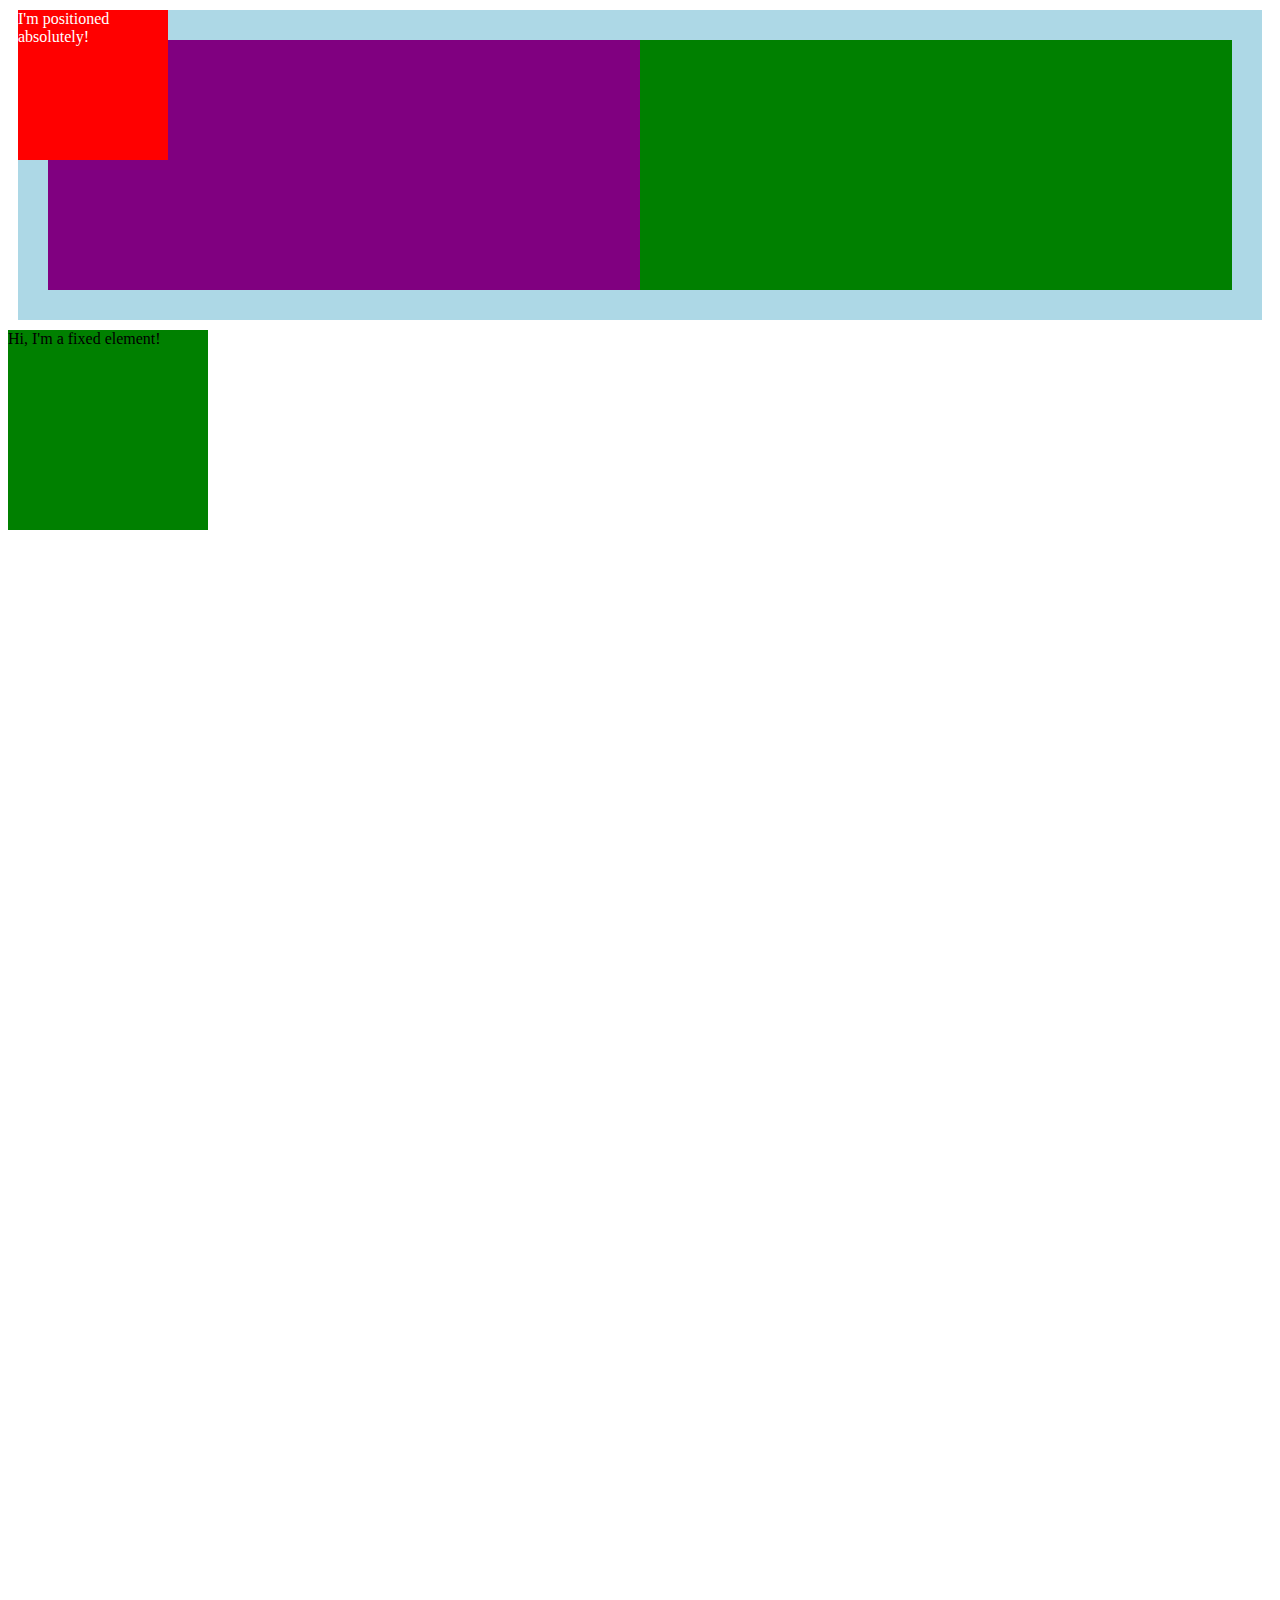
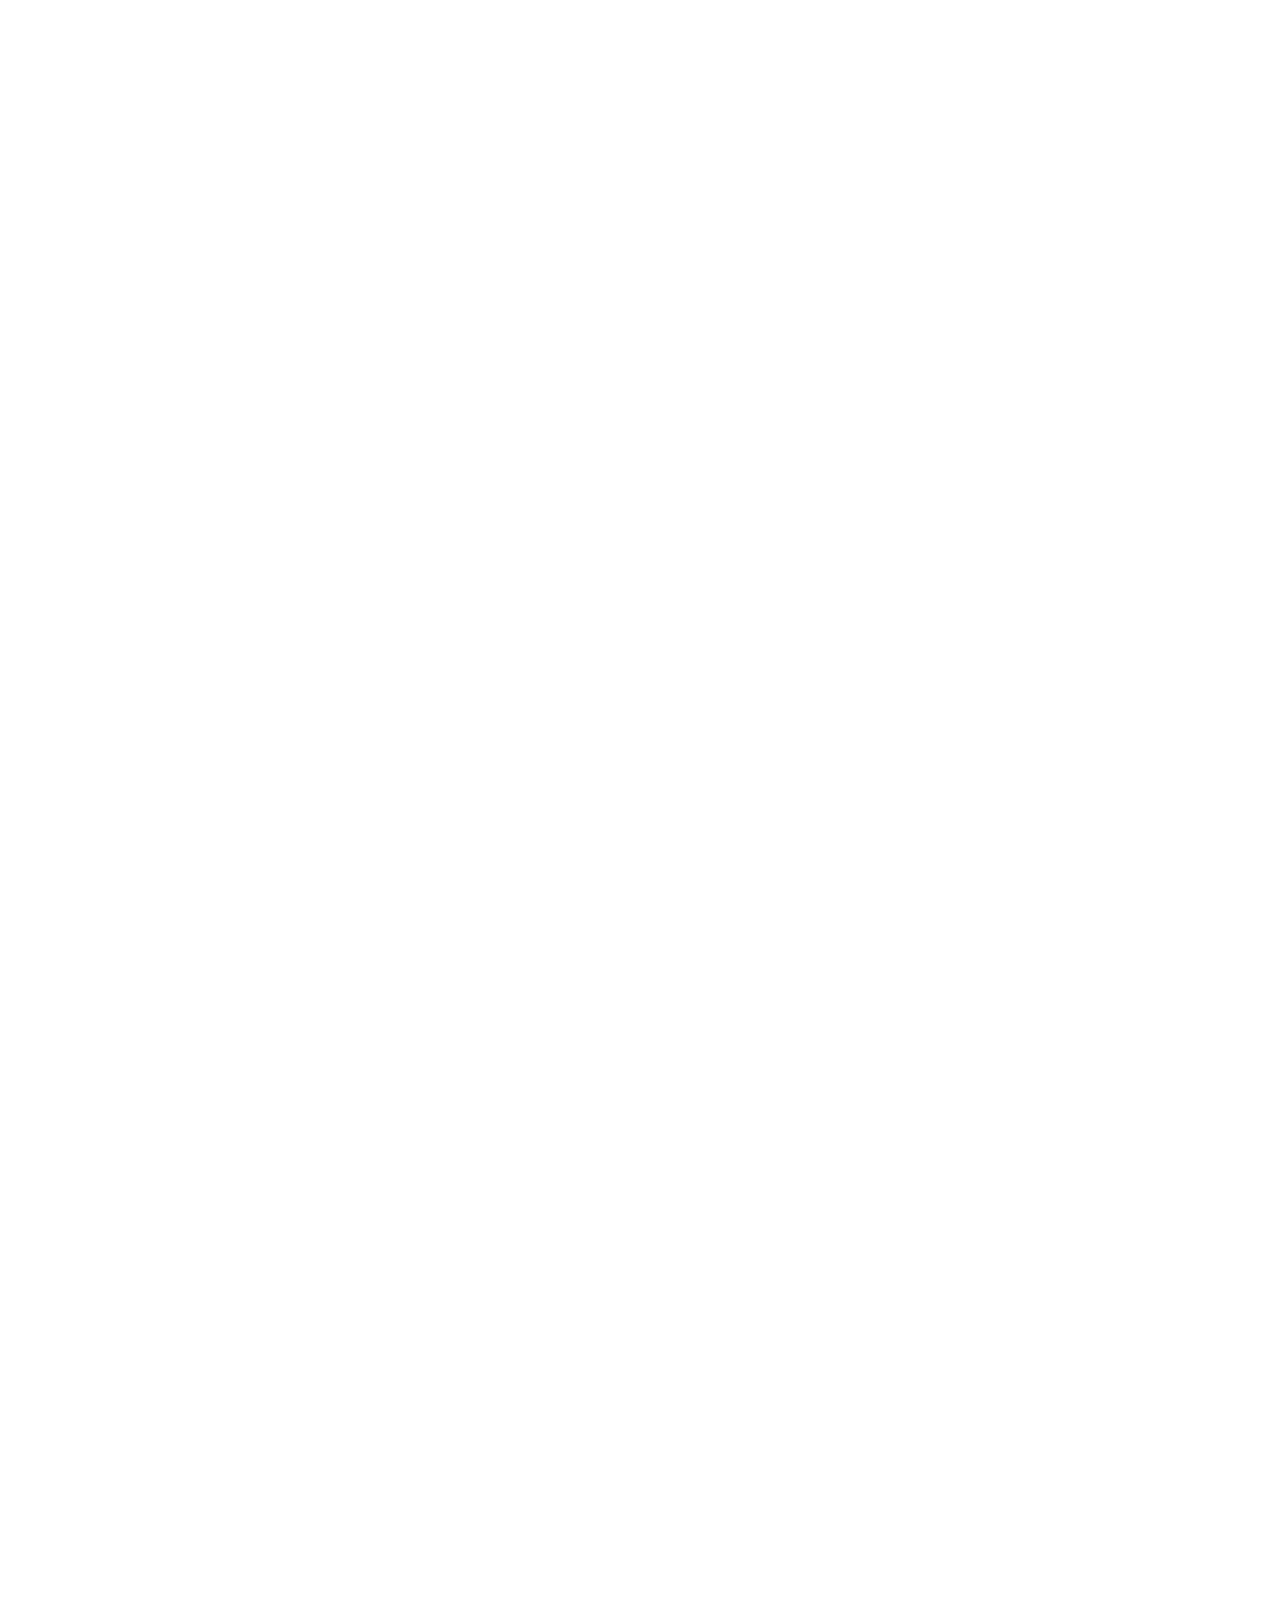
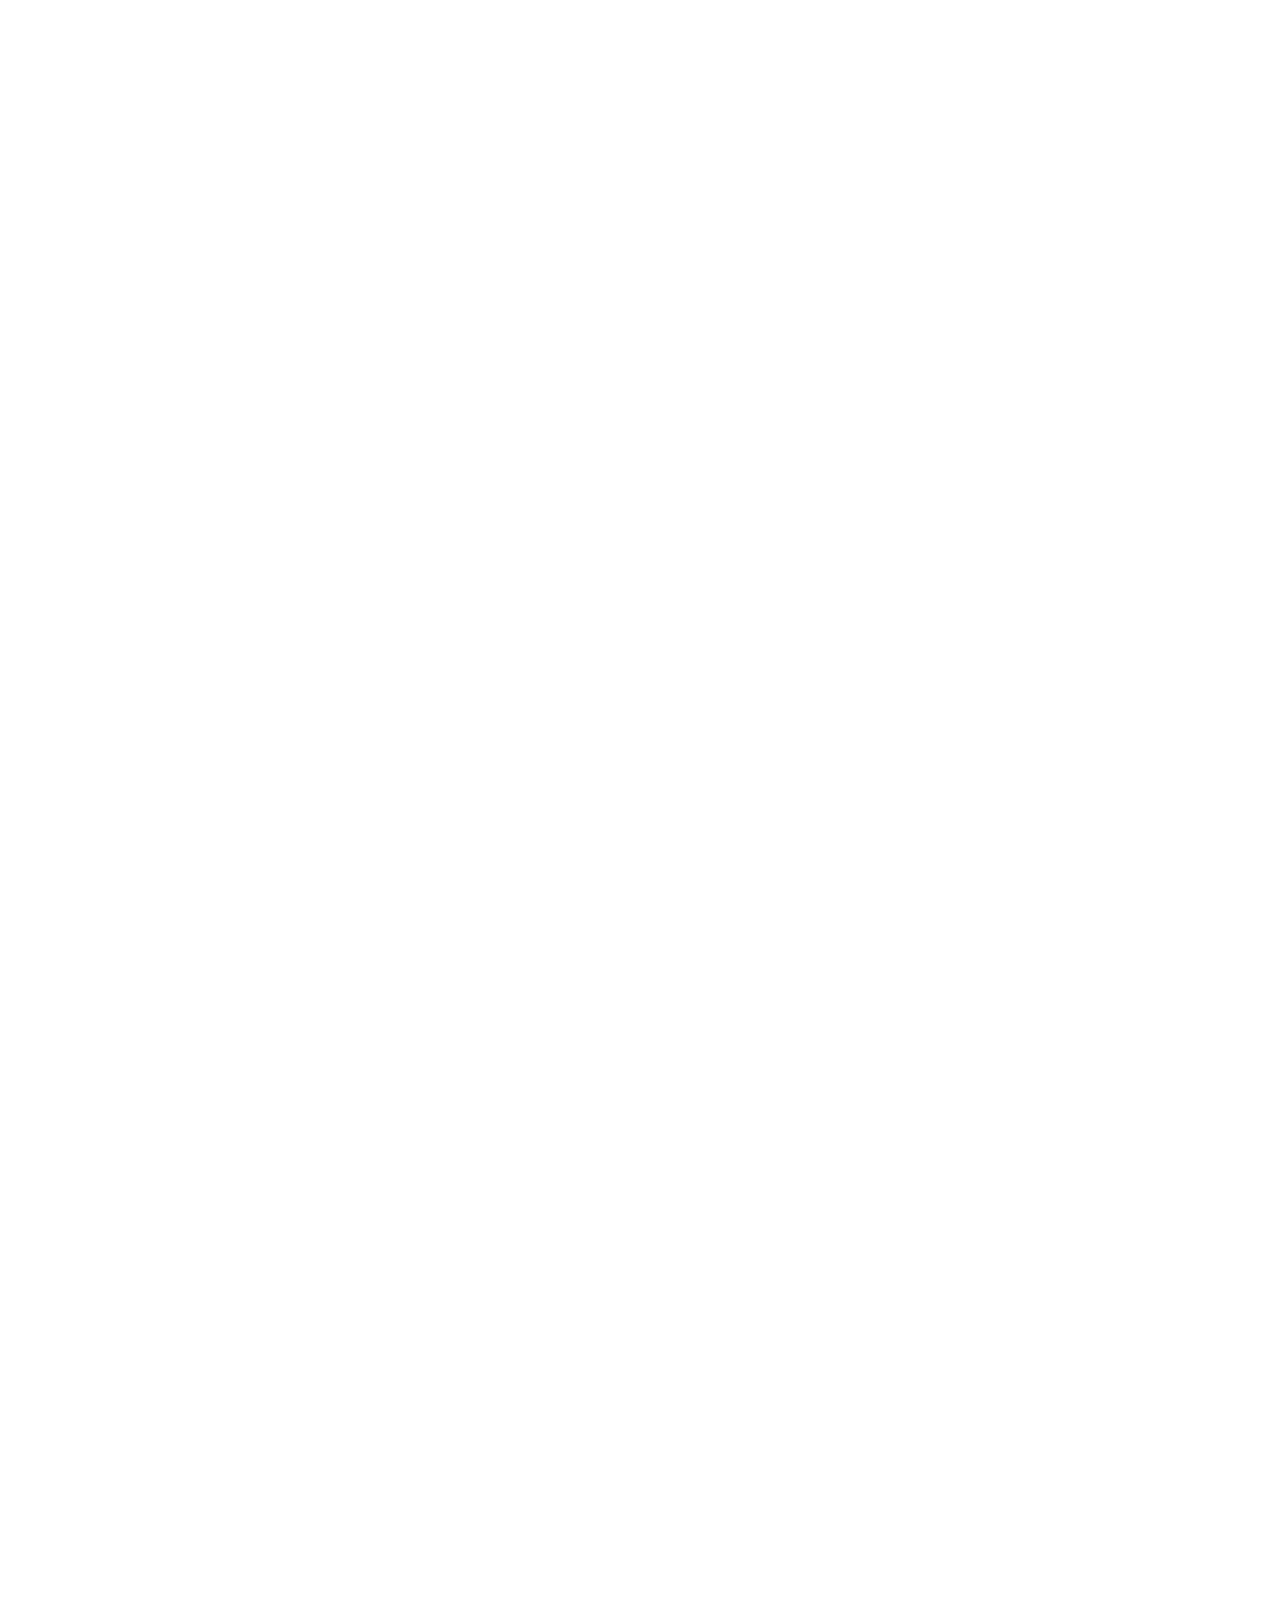
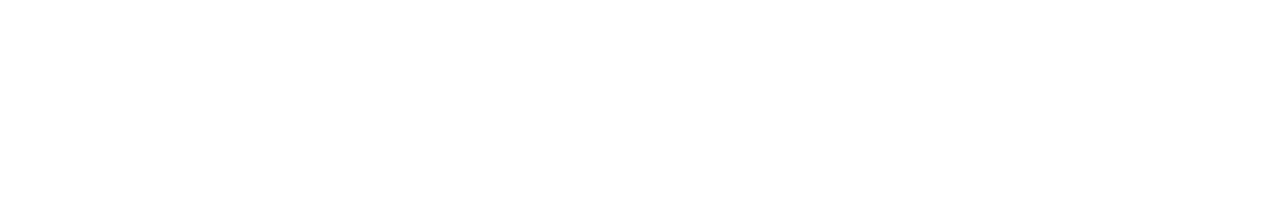
<file: 09.3-02/09.3-02/index.html>
<!DOCTYPE html>
<html>
<head>
  <title>CSS Positioning</title>
  <link href="css/index.css" type="text/css" rel="stylesheet">
</head>
<body>
  <section class="relative">
    <div class="left">
      <div class="absolute">
        I'm positioned absolutely!
      </div>
    </div>
    <div class="right">
    </div>
  </section>

<div class="fixed">
  Hi, I'm a fixed element!
</div>
</body>
</html>
</file>
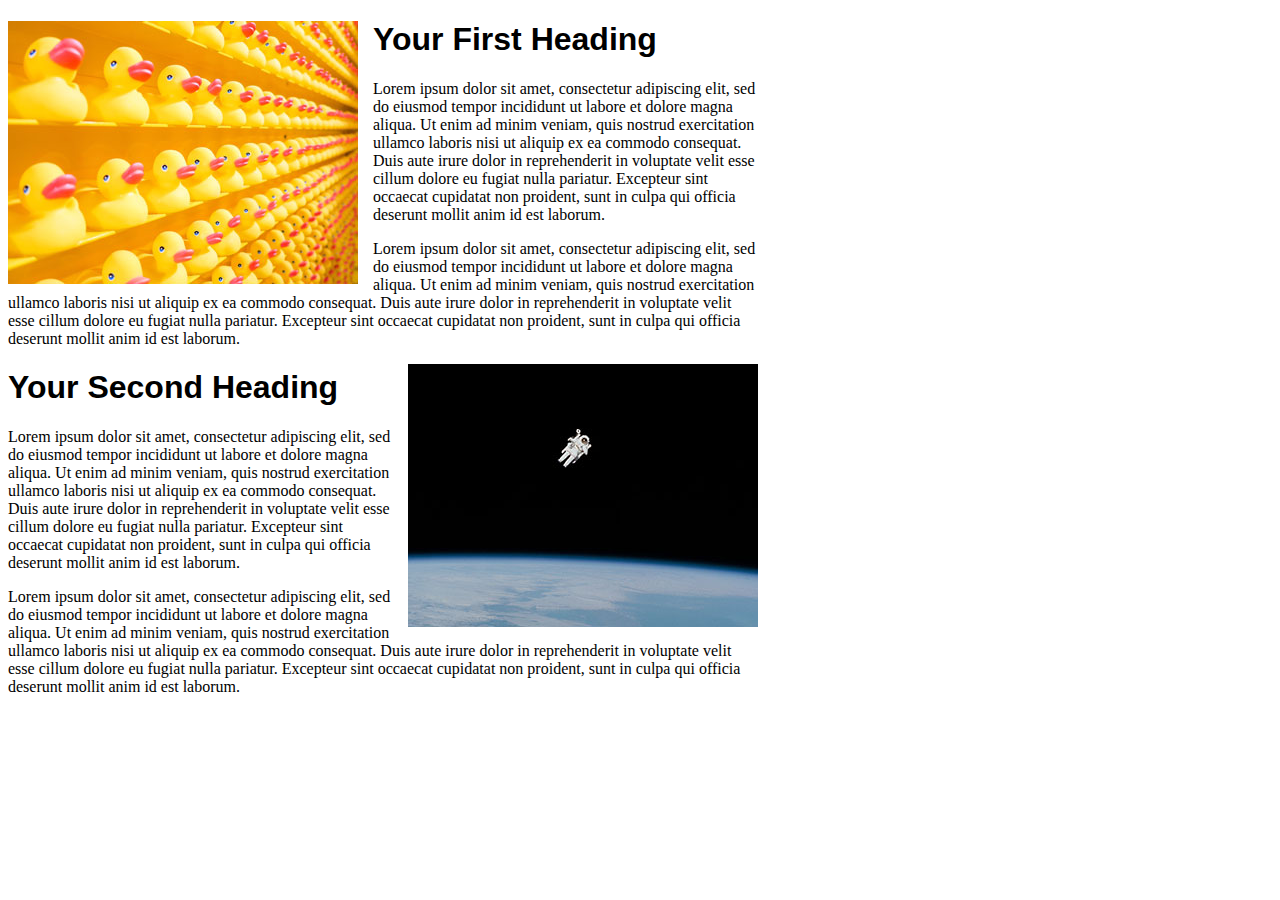
<file: 09.3-01/09.3-01/1_floats/index.html>
<!DOCTYPE html>
<html>
<head>
  <title>Floats</title> 
  <link href="css/index.css" type="text/css" rel="stylesheet">
</head>
<body>
  <div class="separator">
    <img src="images/rubberDucky.jpg" class="left">
    <h1>Your First Heading</h1>
    <p>
      Lorem ipsum dolor sit amet, consectetur adipiscing elit, sed do eiusmod tempor incididunt ut labore et dolore magna aliqua. Ut enim ad minim veniam, quis nostrud exercitation ullamco laboris nisi ut aliquip ex ea commodo consequat. Duis aute irure dolor in reprehenderit in voluptate velit esse cillum dolore eu fugiat nulla pariatur. Excepteur sint occaecat cupidatat non proident, sunt in culpa qui officia deserunt mollit anim id est laborum.
    </p>
    <p>
      Lorem ipsum dolor sit amet, consectetur adipiscing elit, sed do eiusmod tempor incididunt ut labore et dolore magna aliqua. Ut enim ad minim veniam, quis nostrud exercitation ullamco laboris nisi ut aliquip ex ea commodo consequat. Duis aute irure dolor in reprehenderit in voluptate velit esse cillum dolore eu fugiat nulla pariatur. Excepteur sint occaecat cupidatat non proident, sunt in culpa qui officia deserunt mollit anim id est laborum.
    </p>
    <img src="images/space.jpg" class="right">
    <h1>Your Second Heading</h1>
    <p>
      Lorem ipsum dolor sit amet, consectetur adipiscing elit, sed do eiusmod tempor incididunt ut labore et dolore magna aliqua. Ut enim ad minim veniam, quis nostrud exercitation ullamco laboris nisi ut aliquip ex ea commodo consequat. Duis aute irure dolor in reprehenderit in voluptate velit esse cillum dolore eu fugiat nulla pariatur. Excepteur sint occaecat cupidatat non proident, sunt in culpa qui officia deserunt mollit anim id est laborum.
    </p>
    <p>
      Lorem ipsum dolor sit amet, consectetur adipiscing elit, sed do eiusmod tempor incididunt ut labore et dolore magna aliqua.

      Ut enim ad minim veniam, quis nostrud exercitation ullamco laboris nisi ut aliquip ex ea commodo consequat. Duis aute irure dolor in reprehenderit in voluptate velit esse cillum dolore eu fugiat nulla pariatur.

      Excepteur sint occaecat cupidatat non proident, sunt in culpa qui officia deserunt mollit anim id est laborum.
    </p>

  </div>
</body>
</html>
</file>
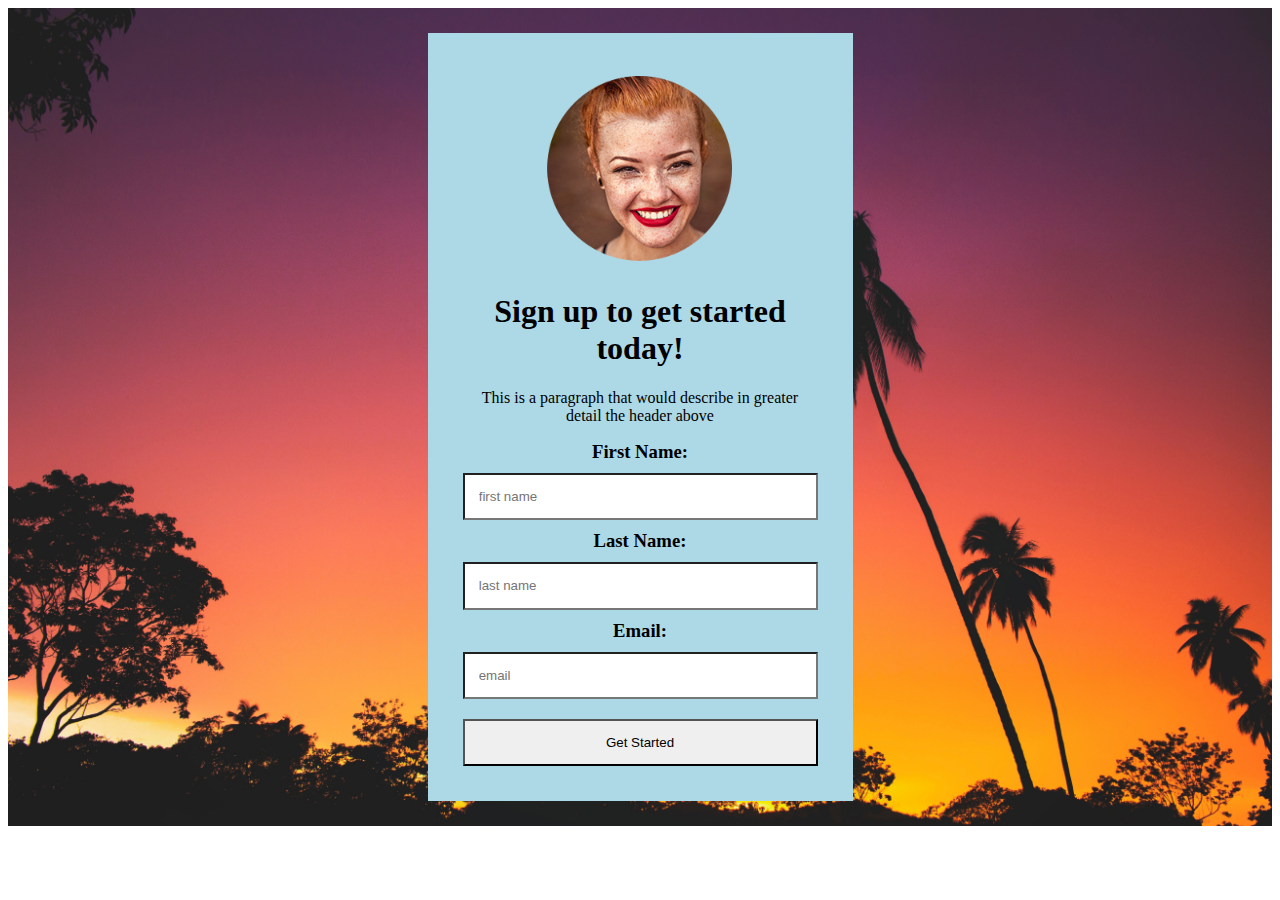
<file: 09.3-01/09.3-01/2_block_and_inline_elements/index.html>
<!DOCTYPE html>
<html>
<head>
  <title>Block and Inline</title>
  <link href="css/index.css" type="text/css" rel="stylesheet">
</head>
<body>
  <section>
    <div class="block_element">
      <img src="images/face.png">
      <h1>Sign up to get started today!</h1>
      <p>This is a paragraph that would describe in greater detail the header above</p>
      <form>
        <h3>First Name:</h3>
        <input type="text" placeholder="first name"></input>
        <h3>Last Name:</h3>
        <input type="text" placeholder="last name"></input>
        <h3>Email:</h3>
        <input type="text" placeholder="email"></input>
        <input class="submit" type="submit" value="Get Started"></input>
      </form>
    </div>
  </section>
</body>
</html>
</file>
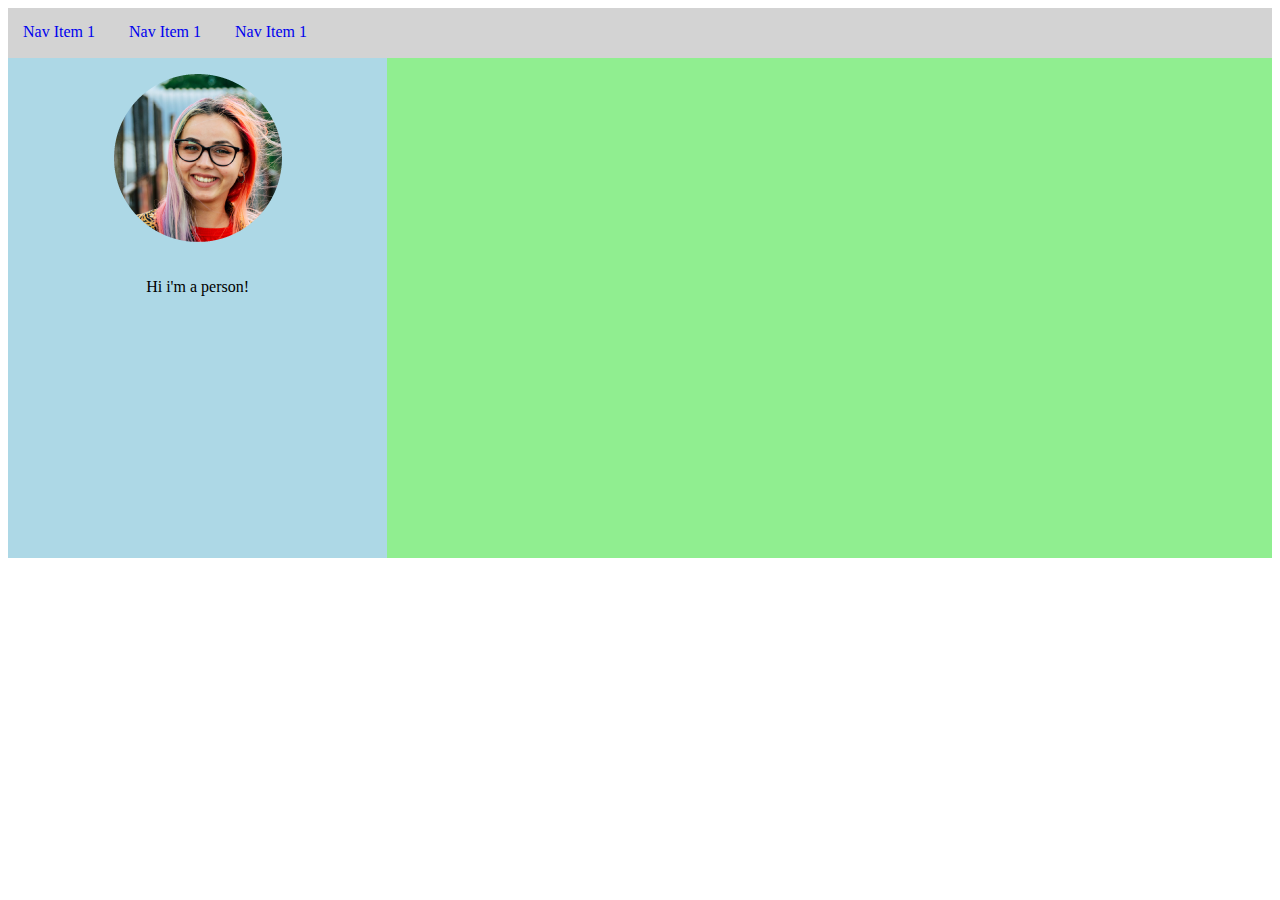
<file: 09.3-01/09.3-01/3_inline_block_elements/index.html>
<!DOCTYPE html>
<html>
<head>
  <title>Inline Block</title>
  <link href="css/index.css" rel="stylesheet" type="text/css">
</head>

<body>
  <nav>
    <div class="block_element">
      <a href="https://google.com"><div class="inline-block">Nav Item 1</div></a>
      <a href="https://google.com"><div class="inline-block">Nav Item 1</div></a>
      <a href="https://google.com"><div class="inline-block">Nav Item 1</div></a>
    </div>
  </nav>

  <section class="wrapper">
    <div class="left">
      <img src="images/person.png">
      <p>Hi i'm a person!</p>
    </div>
    <div class="right">
      <div class="card">
      </div>
      <div class="card">
      </div>
      <div class="card">
      </div>
    </div>
  </section>
</body>
</html>
</file>
<file: 09.3-02/09.3-02/css/index.css>
body {
  height: 5000px;
}
.left {
  width: 50%;
  background-color: purple;
}
.right {
  width: 50%;
  background-color: green;
}
.relative {
  background-color: lightblue;
  height: 250px;
  padding: 30px;
  margin: 10px;
  display: flex;
  position: relative;
}
.absolute {
  height: 150px;
  width: 150px;
  background-color: red;
  color: white;
  position: absolute;
  top: 0;
  left: 0;

}
.fixed {
  height: 200px;
  width: 200px;
  background-color: green;

}
</file>
<file: 09.3-01/09.3-01/1_floats/css/index.css>
h1 {
 font-family: helvetica, arial, sans-serif;
}
/* Write your selector for .left below */
.left {
    float:left;
    padding-right:15px;
}

/* Write your selector for .right below */
.right {
    float:right;
    padding-left: 15px;
}

/* Write your selector for .separator below */
.separator {
    width: 750px;
}
</file>
<file: 09.3-01/09.3-01/2_block_and_inline_elements/css/index.css>
.block_element {
  width: 355px;
  background-color: lightblue;
  padding: 35px;
/* Add margin here. */
  margin: 0 auto;
/* Add text align below */
  text-align:center;
}

/* These styles are just used to create our mock get started form */
section {
  background-color: grey;
  padding: 25px;
  background-image: url("../images/background.jpg");
  background-size: cover;
  background-repeat: no-repeat;
}
img {
  width: 200px;
}
input {
  display: block;
  width: 100%;
  padding: 4%;
  -webkit-appearance: none;
  /* max-width: 330px; */
  box-sizing: border-box;
}
h3 {
  margin: 10px 0px;
}
.submit {
  margin-top: 20px;
}
</file>
<file: 09.3-01/09.3-01/3_inline_block_elements/css/index.css>
nav {
  height: 50px;
  background-color: lightgrey;
}

/* target the class of inline-block below */
.inline-block {
  display: inline-block;
  padding: 15px;
}
/* target the class of .left below */
.left {
  height: 500px;
  float: left;
  background-color: lightblue;
  width: 30%;
  text-align: center;
}
/* target the class of .right below */
.right {
  height: 500px;
  float: left;
  background-color: lightgreen;
  width: 70%;
  text-align: center;
}
.card {
  display: inline-block;
  background-color: #C6C6C6;
  border-radius: 5px;
  width: 150px;
  margin: 35px;
  margin-top: 50px;
}
</file>
